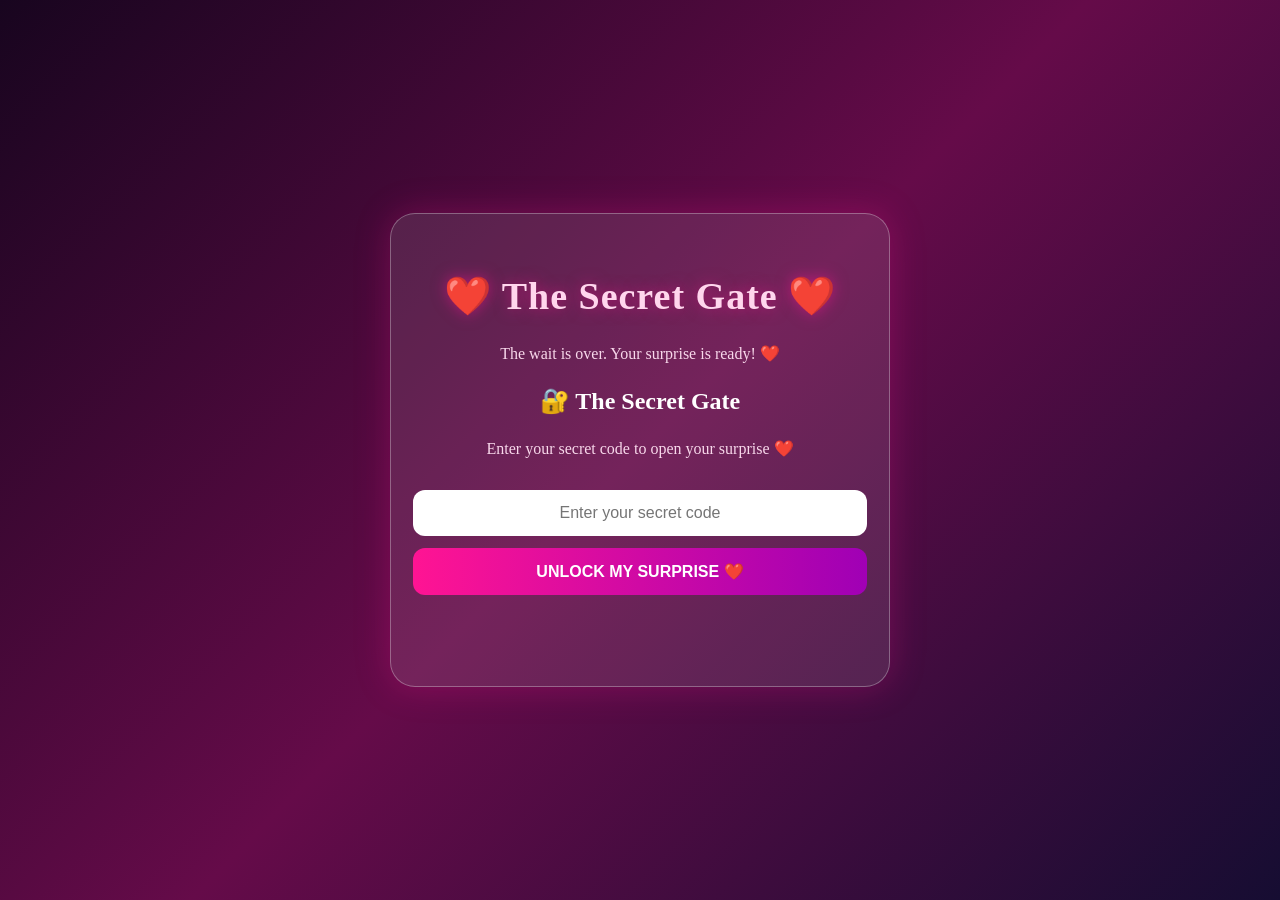
<file: index.html>
<!DOCTYPE html>
<html lang="en">
<head>
<meta charset="UTF-8">
<meta name="viewport" content="width=device-width, initial-scale=1.0">
<title>The Secret Gate ❤️</title>

<style>
* {
    box-sizing: border-box;
}

body {
    margin: 0;
    min-height: 100vh;
    display: flex;
    justify-content: center;
    align-items: center;
    padding: 20px;
    font-family: Georgia, serif;
    color: white;
    text-align: center;
    background: linear-gradient(135deg, #18051f, #650b49, #160d32);
}

.card {
    width: 100%;
    max-width: 500px;
    padding: 35px 22px;
    border: 1px solid rgba(255,255,255,.3);
    border-radius: 25px;
    background: rgba(255,255,255,.10);
    box-shadow: 0 0 35px rgba(255,20,147,.25);
}

h1 {
    color: #ffd6ed;
    font-size: clamp(22px, 6vw, 38px);
    white-space: nowrap;
    letter-spacing: 1px;
    line-height: 1.2;
    margin-bottom: 20px;
    text-shadow: 0 0 15px rgba(255, 20, 147, .5);
}

.message {
    color: #f8d8eb;
    line-height: 1.7;
}

.timer {
    display: flex;
    justify-content: center;
    gap: 10px;
    margin: 30px 0;
}

.time-box {
    min-width: 65px;
    padding: 14px 8px;
    border-radius: 12px;
    background: rgba(255,255,255,.13);
}

.time-box span {
    display: block;
    font-size: 27px;
    color: #ffd700;
}

.time-box small {
    font-size: 11px;
}

input, button {
    width: 100%;
    padding: 14px;
    margin-top: 12px;
    border: none;
    border-radius: 12px;
    font-size: 16px;
}

input {
    text-align: center;
    background: white;
    color: #333;
}

button {
    background: linear-gradient(90deg, #ff1493, #a000b5);
    color: white;
    font-weight: bold;
    cursor: pointer;
}

#gate {
    display: none;
}

#error {
    color: #ffb4c8;
    min-height: 24px;
}

</style>
</head>

<body>

<div class="card">

    <h1>❤️ The Secret Gate ❤️</h1>

    <p class="message" id="message">
        Something special is waiting for you.
        <br>
        Your little surprise will unlock soon...
    </p>

    <div class="timer" id="timer">
        <div class="time-box">
            <span id="days">00</span>
            <small>DAYS</small>
        </div>

        <div class="time-box">
            <span id="hours">00</span>
            <small>HOURS</small>
        </div>

        <div class="time-box">
            <span id="minutes">00</span>
            <small>MINUTES</small>
        </div>

        <div class="time-box">
            <span id="seconds">00</span>
            <small>SECONDS</small>
        </div>
    </div>

    <div id="gate">
        <h2>🔐 The Secret Gate</h2>
        <p class="message">Enter your secret code to open your surprise ❤️</p>

        <input
            type="password"
            id="secretCode"
            placeholder="Enter your secret code"
        >

        <button onclick="checkCode()">UNLOCK MY SURPRISE ❤️</button>

        <p id="error"></p>
    </div>

</div>

<script>
// Set the unlock date: 6 November 2026, 12:00 AM Pakistan time
const unlockDate = new Date("2026-11-06T00:00:00+05:00");

// Change this to your own secret code
const SECRET_CODE = "HAPPY Z BIRTHDAY";

// Your main website page
const MAIN_WEBSITE = "birthday.html";

function updateTimer() {
    const now = Date.now();
    const difference = unlockDate.getTime() - now;

    if (difference <= 0) {
        document.getElementById("timer").style.display = "none";
        document.getElementById("message").textContent =
            "The wait is over. Your surprise is ready! ❤️";
        document.getElementById("gate").style.display = "block";
        return;
    }

    document.getElementById("days").textContent =
        Math.floor(difference / (1000 * 60 * 60 * 24));

    document.getElementById("hours").textContent =
        Math.floor((difference / (1000 * 60 * 60)) % 24);

    document.getElementById("minutes").textContent =
        Math.floor((difference / (1000 * 60)) % 60);

    document.getElementById("seconds").textContent =
        Math.floor((difference / 1000) % 60);
}

function checkCode() {
    const enteredCode = document.getElementById("secretCode").value;

    if (Date.now() < unlockDate.getTime()) {
        return;
    }

    if (enteredCode === SECRET_CODE) {
        window.location.href = MAIN_WEBSITE;
    } else {
        document.getElementById("error").textContent =
            "Wrong code! Try again ❤️";
    }
}

updateTimer();
setInterval(updateTimer, 1000);
</script>

</body>
</html>
</file>
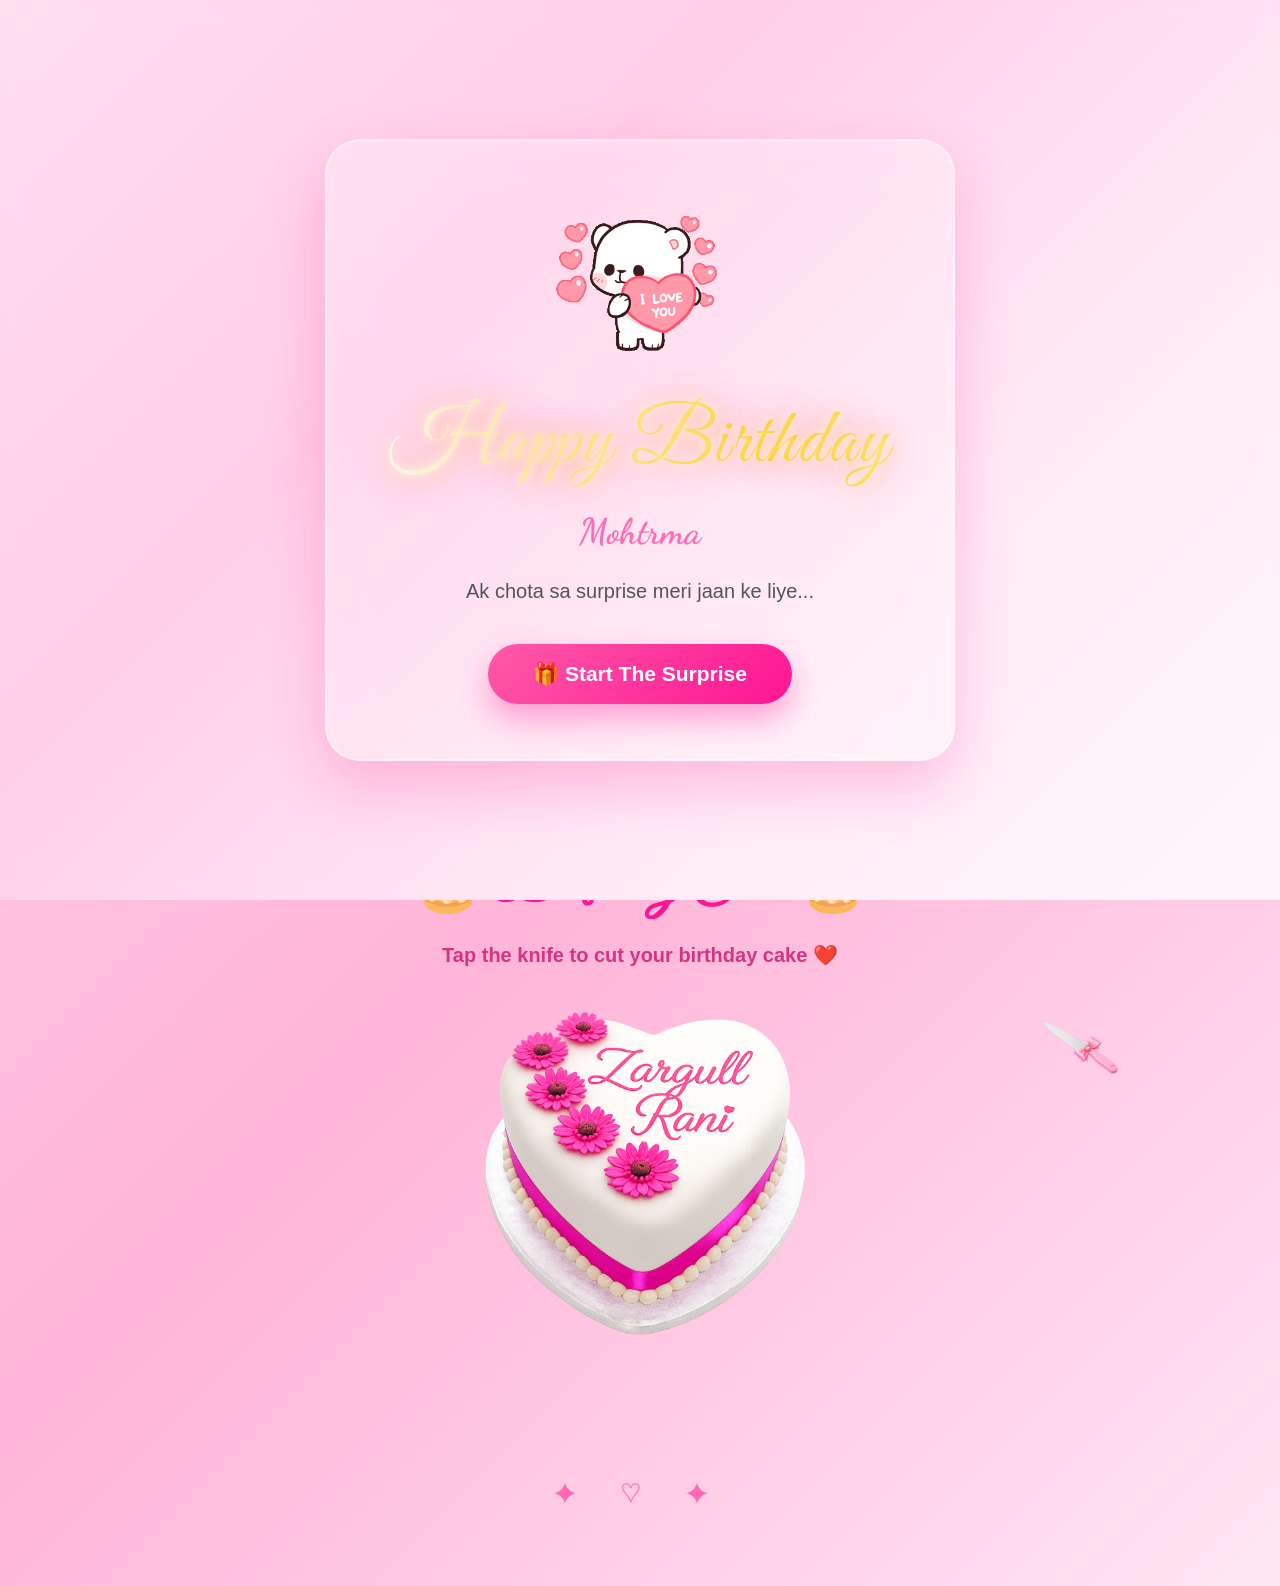
<file: birthday.html>
<!DOCTYPE html>
<html lang="ur">

<head>
    <meta charset="UTF-8">
    <meta name="viewport" content="width=device-width, initial-scale=1.0">
    <title>Project Shehzadi ❤️</title>
    <link rel="stylesheet" href="style.css">
    <link rel="icon" type="image/png" href="images/icons/favicon.png">
    <link href="https://fonts.googleapis.com/css2?family=Great+Vibes&family=Dancing+Script:wght@700&display=swap" rel="stylesheet">
</head>

<body>

    <audio id="bgMusic" loop preload="auto">
    <source src="music.mp3" type="audio/mpeg">
    Your browser does not support the audio element.
</audio>

    <button type="button" id="musicBtn" onclick="toggleMusic()">
        🎵 Play Music
    </button>

   <!-- Welcome Screen -->

<div id="welcomeScreen">

    <div class="floatingHearts"></div>
    <div class="floatingStars"></div>
    <div class="floatingFlowers"></div>

    <div class="welcomeCard">

       <img src="images/welcome/cat.gif"
     class="welcomeBear"
     alt="Cute Cat">

        <h1>Happy Birthday</h1>

        <h2>Mohtrma</h2>

        <p>
            Ak chota sa surprise meri jaan ke liye...
        </p>

        <button type="button" onclick="startSurprise()">
            🎁 Start The Surprise
        </button>

    </div>

</div>

    <!-- Effects -->
    <div id="hearts"></div>
    <div id="stars"></div>
    <div id="confetti"></div>
    <div id="sparkles"></div>
    <div id="fireworks"></div>
    <div id="petals"></div>
    

   <!-- Luxury Header -->

<div class="luxuryHeader">


  <div class="birthdayTitle">

    <div class="crown">👑</div>

    <div class="butterfly leftButterfly">🦋</div>
    <div class="butterfly rightButterfly">🦋</div>

    <div class="happyText">
        Happy 
    </div>

    <div class="birthdayText">
        Birthday
    </div>

    <div class="heartDecoration">
        <span>♡</span>
        <div class="goldLine"></div>
        <span class="mainHeart">♥</span>
        <div class="goldLine"></div>
        <span>♡</span>
    </div>

</div>

<div class="introCard">

    <p>
        Ye meri zindagi ki pehli website hai.<br>
        Aur ye sirf meri Shehzadi ke liye banai hai. 🌹
    </p>

</div>

<button class="luxuryBtn" type="button" onclick="showMessage()">
    Click Now ♡
</button>

<button
id="continueBtn"
class="luxuryBtn"
type="button"
onclick="showFinalMessage()"
style="display:none;">

Continue ❤️

</button>

<!-- Final Message -->
<div id="message">

   <h2>My Beautiful Shehzadi ❤️</h2>

    <p>
        Allah pak aap ki zindagi khushiyon se bhar de.<br><br>

        Happy Birthday Zargull Rani! 🎂❤️
    </p>

</div>

<button
id="cakeBtn"
class="luxuryBtn"
type="button"
onclick="showCake()"
style="display:none;">

🎂 Cut Birthday Cake

</button>

<!-- ================= Cake Section ================= -->

<section id="cake-section" class="section">

    <h2>🎂 Birthday Cake 🎂</h2>

    <p id="cakeText">
        Tap the knife to cut your birthday cake ❤️
    </p>

    <div class="cakeContainer">

        <!-- Cake -->

        <img
            id="cake"
            src="images/cake/cake.png"
            alt="Birthday Cake">

        <!-- Knife -->

        <img
            id="knife"
            src="images/cake/knife.png"
            alt="Knife"
            onclick="cutCake()">

    </div>

</section>
    <!-- Gift -->
    <div id="gift-section">

        <h2>Special Gift For My Shehzadi 🎁</h2>

        <div id="gift" onclick="openGift()">
            🎁
        </div>

        <p id="giftText">
            Apna Birthday Gift kholne ke liye Gift par click karein ❤️
        </p>

    </div>

    <!-- Letter -->
    <div id="letterSection">

        <h2>Letter For My Shehzadi 💌</h2>

        <p id="typingText"></p>

       <button class="luxuryBtn" onclick="startLetter()">
Open My Letter ❤️
</button>

    </div>

    <!-- Gallery -->
    <div id="gallery">

       <h2>Our Beautiful Memories ❤️</h2>

     <img
    id="photo"
    src="images/gallery/photo1.jpg"
    alt="Photo"
    loading="lazy"
    width="300"
    height="400">
        <br><br>

<button
class="luxuryBtn"
onclick="nextPhoto()">

Next Memory ❤️

</button>

    </div>

   
<div id="finalSurprise">

    <h1>💖 I Love You Zargull Rani 💖</h1>

    <p id="finalText">
        Ap meri zindagi ka sab se khoobsurat hisa ho. ❤️
    </p>

    <h2>🌹 Forever & Always 🌹</h2>
<button type="button" id="proposalBtn" onclick="showProposal()" style="display:none;">
    💍 One Last Surprise ❤️
</button>
<div id="proposalScreen">

    <h1>💍 Will You Stay With Me Forever? 💍</h1>

    <p>
        Meri Pyari Shehzadi ❤️<br><br>
        Kya ap hamesha meri zindagi ka hissa rahain gei?
    </p>

  <button class="luxuryBtn" onclick="acceptProposal()">
    Yes, Forever ❤️
</button>

</div>
</div>

    <script src="script.js"></script>

</body>

</html>
</file>
<file: style.css>
/* ==================================================
   RESTORED GLOBAL STYLES
================================================== */

*,
*::before,
*::after{
    margin:0;
    padding:0;
    box-sizing:border-box;
}

html{
    scroll-behavior:smooth;
    min-height:100%;
    background:#ffb4d8;
}

body{
    min-height:100vh;
    background:linear-gradient(
        135deg,
        #ffd8ea 0%,
        #ffb4d8 50%,
        #ffe6f3 100%
    );
    font-family:"Segoe UI",Arial,sans-serif;
    color:#444;
    text-align:center;
    overflow-x:hidden;
    padding:30px 15px;
}

h1{
    color:#ff1493;
    font-size:clamp(32px,6vw,50px);
    line-height:1.25;
    margin-bottom:20px;
    word-break:break-word;
    text-shadow:0 0 12px rgba(255,20,147,.25);
}

p{
    color:#555;
    font-size:clamp(17px,3vw,22px);
    line-height:1.8;
    max-width:900px;
    margin:18px auto;
}

button{
    border:none;
    outline:none;
    cursor:pointer;
    max-width:100%;
    padding:15px 30px;
    border-radius:40px;
    font-size:clamp(16px,2.8vw,20px);
    font-weight:700;
    color:#fff;
    background:linear-gradient(135deg,#ff4fa0,#ff1493);
    box-shadow:0 12px 30px rgba(255,20,147,.30);
    transition:transform .35s ease,box-shadow .35s ease;
}

button:hover{
    transform:translateY(-4px) scale(1.03);
}

button:active{
    transform:scale(.97);
}


/* ==================================================
   HEARTS
================================================== */

@keyframes heartbeat{
    0%{transform:scale(1);}
    50%{transform:scale(1.08);}
    100%{transform:scale(1);}
}

#hearts{
    position:fixed;
    inset:0;
    overflow:hidden;
    pointer-events:none;
    z-index:10;
}

.heart{
    position:absolute;
    color:#ff2d75;
    font-size:20px;
    animation:fall linear forwards;
    will-change:transform;
}

@keyframes fall{
    from{
        transform:translateY(-10vh);
        opacity:1;
    }
    to{
        transform:translateY(110vh);
        opacity:0;
    }
}


/* ==================================================
   BALLOONS
================================================== */

#balloons{
    position:fixed;
    bottom:0;
    left:0;
    width:100%;
    height:100%;
    pointer-events:none;
    overflow:hidden;
    z-index:10;
}

.balloon{
    position:absolute;
    font-size:clamp(28px,5vw,35px);
    animation:floatUp linear forwards;
    will-change:transform;
}

@keyframes floatUp{
    0%{
        transform:translateY(100vh);
        opacity:1;
    }
    100%{
        transform:translateY(-120vh);
        opacity:0;
    }
}


/* ==================================================
   CAKE
================================================== */

#cake-section{
    margin-top:45px;
    padding:0 10px;
}

#cake{
    font-size:clamp(72px,15vw,100px);
    display:inline-block;
    cursor:pointer;
    transition:transform .35s ease;
}

#cake:hover{
    transform:scale(1.12);
}

#cakeText{
    color:#d63384;
    font-size:clamp(16px,3vw,20px);
    font-weight:700;
    line-height:1.7;
    max-width:700px;
    margin:18px auto;
}


/* ==================================================
   CONFETTI
================================================== */

#confetti{
    position:fixed;
    inset:0;
    overflow:hidden;
    pointer-events:none;
    z-index:999999;
}

.confetti{
    position:absolute;
    width:12px;
    height:12px;
    border-radius:3px;
    animation:confettiFall linear forwards;
    will-change:transform,opacity;
}

@keyframes confettiFall{
    0%{
        transform:translateY(-10vh) rotate(0deg);
        opacity:1;
    }

    100%{
        transform:translateY(110vh) rotate(720deg);
        opacity:0;
    }
}

/* ==================================================
   SPARKLES
================================================== */

#sparkles{
    position:fixed;
    inset:0;
    overflow:hidden;
    pointer-events:none;
    z-index:20;
}

.sparkle{
    position:absolute;
    font-size:clamp(15px,2vw,20px);
    animation:sparkleMove 3s linear forwards;
    will-change:transform,opacity;
}

@keyframes sparkleMove{
    0%{
        opacity:1;
        transform:translateY(0) scale(.5) rotate(0deg);
    }

    100%{
        opacity:0;
        transform:translateY(-140px) scale(1.6) rotate(180deg);
    }
}


/* ==================================================
   PROGRESS BAR
================================================== */

#progressContainer{
    width:min(92%,720px);
    height:22px;
    margin:25px auto;
    display:none;
    overflow:hidden;
    border-radius:50px;
    background:rgba(255,255,255,.35);
}

#progressBar{
    width:0%;
    height:100%;
    border-radius:50px;
    background:linear-gradient(
        90deg,
        #ff69b4,
        #ff1493
    );
    transition:width .15s ease;
}


/* ==================================================
   GIFT ANIMATION
================================================== */

@keyframes fadeGift{
    from{
        opacity:0;
        transform:translateY(30px);
    }

    to{
        opacity:1;
        transform:translateY(0);
    }
}

/*==================================================
      WELCOME SCREEN
==================================================*/

#welcomeScreen{

    position:fixed;

    inset:0;

    display:flex;

    justify-content:center;

    align-items:center;

    background:
    linear-gradient(
    135deg,
    #ffd8ec 0%,
    #ffc4e2 35%,
    #ffe7f4 70%,
    #fff5fb 100%);

    overflow:hidden;

    z-index:999999;

}

/* Dark Soft Overlay */

#welcomeScreen::before{

    content:"";

    position:absolute;

    inset:0;

    background:
    rgba(255,255,255,.18);

    backdrop-filter:blur(8px);

    -webkit-backdrop-filter:blur(8px);

}

/*==================================================
      WELCOME CARD
==================================================*/

.welcomeCard{

    position:relative;

    width:min(630px,92%);

    padding:55px 40px;

    border-radius:35px;

    text-align:center;

    overflow:hidden;

    background:
    rgba(255,255,255,.22);

    backdrop-filter:blur(22px);

    -webkit-backdrop-filter:blur(22px);

    border:2px solid rgba(255,255,255,.45);

    box-shadow:

    0 25px 60px rgba(255,20,147,.22),

    inset 0 0 20px rgba(255,255,255,.20);

    animation:cardFloat 5s ease-in-out infinite;

    z-index:2;

}

.welcomeBear{

    width:220px;

    max-width:90%;

    display:block;

    margin:0 auto 30px;

    user-select:none;

    animation:bearBounce 3s ease-in-out infinite;

}

.welcomeCard h1{
    font-family:"Great Vibes",cursive;

    font-size:clamp(45px,6vw,80px);
    white-space:nowrap;

    color:#fff;

    margin-bottom:18px;

    font-weight:400;

    letter-spacing:2px;

    background:linear-gradient(
        90deg,
        #ffffff,
        #ffd700,
        #ffffff,
        #ff69b4,
        #ffffff
    );

    background-size:300% auto;

    background-clip:text;
    color:transparent;

    text-shadow:
        0 0 10px rgba(255,255,255,.7),
        0 0 25px rgba(255,215,0,.55),
        0 0 45px rgba(255,20,147,.45);

    animation:luxuryTitle 5s linear infinite;
}

.welcomeCard h2{

    font-family:"Dancing Script",cursive;

    font-size:36px;

    color:#ff6db4;

    margin-bottom:20px;

}

.welcomeCard p{

    font-size:20px;

    color:#555;

    line-height:1.8;

    margin-bottom:35px;

}

.welcomeCard button{

    padding:18px 45px;

    border:none;

    border-radius:50px;

    cursor:pointer;

    font-size:21px;

    font-weight:bold;

    color:#fff;

    background:
    linear-gradient(
    135deg,
    #ff5aa8,
    #ff1493);

    box-shadow:
    0 15px 30px rgba(255,20,147,.35);

    transition:.35s;

    position:relative;
    overflow:hidden;

}

.welcomeCard button::after{
    content:"";
    position:absolute;
    top:0;
    left:-100%;
    width:60%;
    height:100%;
    background:linear-gradient(
        120deg,
        transparent,
        rgba(255,255,255,.7),
        transparent
    );
    transform:skewX(-20deg);
    animation:buttonShine 2.5s infinite;
}

@keyframes buttonShine{
    0%{
        left:-100%;
    }
    60%,100%{
        left:150%;
    }
}

.welcomeCard button:hover{

    transform:
    translateY(-4px)
    scale(1.05);

}

.welcomeCard button:active{

    transform:scale(.96);

}

@keyframes cardFloat{

    0%,100%{

        transform:translateY(0);

    }

    50%{

        transform:translateY(-10px);

    }

}

@keyframes bearBounce{

    0%,100%{

        transform:translateY(0);

    }

    50%{

        transform:translateY(-8px);

    }

}

@media(max-width:768px){

.welcomeCard{

    width:92%;

    padding:40px 25px;

}

.welcomeBear{

    width:180px;

}

.welcomeCard h1{

    font-size:45px;

}

.welcomeCard h2{

    font-size:30px;

}

.welcomeCard p{

    font-size:18px;

}

.welcomeCard button{

    width:85%;

}

}

/*==================================================
      LUXURY HEADER
==================================================*/

.luxuryHeader{

    display:flex;

    flex-direction:column;

    justify-content:center;

    align-items:center;

    margin-top:60px;

    margin-bottom:45px;

    position:relative;

}

.happyText::before{
    content:"✦  ✧  ✦";
    display:block;
    font-family:Arial,sans-serif;
    font-size:22px;
    letter-spacing:10px;
    color:#ffd700;
    margin-bottom:12px;
    opacity:.9;
}

.birthdayText::after{
    content:"────  ✦  ────";
    display:block;
    font-family:Arial,sans-serif;
    font-size:18px;
    letter-spacing:3px;
    color:#ffd700;
    margin-top:22px;
    opacity:.85;
}

/* ============================= */
/* LUXURY BIRTHDAY TITLE */
/* ============================= */

.birthdayTitle{
    position:relative;
    width:100%;
    max-width:1100px;
    margin:0 auto;
    text-align:center;
    padding:80px 20px 20px;
}


/* 👑 Crown */

.crown{
    position:absolute;
    top:-5px;
    left:50%;
    transform:translateX(-50%);
    font-size:75px;
    z-index:5;

    filter:
        drop-shadow(0 4px 4px rgba(120,60,0,.45))
        drop-shadow(0 0 12px rgba(255,215,0,.7));
}


/* 🦋 Butterflies */

.butterfly{
    position:absolute;
    font-size:65px;
    z-index:4;

    filter:
        drop-shadow(0 5px 5px rgba(150,0,70,.3))
        drop-shadow(0 0 10px rgba(255,105,180,.5));

    animation:butterflyFloat 3s ease-in-out infinite;
}

.leftButterfly{
    left:3%;
    top:135px;
    transform:rotate(-12deg);
}

.rightButterfly{
    right:3%;
    top:135px;
    transform:scaleX(-1) rotate(-12deg);
}

@keyframes butterflyFloat{

    0%,100%{
        transform:translateY(0) rotate(-12deg);
    }

    50%{
        transform:translateY(-10px) rotate(-5deg);
    }

}


/* HAPPY */

.birthdayTitle .happyText{
    position:relative;
    z-index:3;

    font-family:"Great Vibes",cursive;
    font-size:clamp(70px,9vw,115px);
    font-weight:700;

    line-height:1;
    margin:0 0 8px;
    letter-spacing:2px;

    color:#ffd76a !important;

    background:none !important;
   

    text-shadow:
        2px 3px 0 rgba(150,85,0,.55),
        0 0 8px rgba(255,215,100,.7),
        0 0 18px rgba(255,215,100,.3);
}


/* BIRTHDAY */

.birthdayTitle .birthdayText{
    position:relative;
    z-index:3;

    font-family:"Great Vibes",cursive;
    font-size:clamp(110px,15vw,185px);
    font-weight:700;

    line-height:.9;
    margin:0;
    letter-spacing:2px;

    /* PINK */
    color:#ff4f9a !important;
    background:#ff4f9a !important;

    /* Purane gradient ko completely cancel */
    background:none !important;

    /* GOLD OUTLINE */
    -webkit-text-stroke:2px #f6c453;

    /* Soft luxury shine */
    text-shadow:
        2px 3px 0 rgba(145,55,75,.55),
        0 0 8px rgba(255,215,100,.65),
        0 0 18px rgba(255,105,180,.3);
}


/* ❤️ Bottom decoration */

.heartDecoration{
    position:relative;

    display:flex;
    align-items:center;
    justify-content:center;

    gap:18px;

    margin-top:25px;

    color:#ffd36a;

    font-size:30px;
}


.goldLine{
    width:150px;
    height:3px;

    background:linear-gradient(
        90deg,
        transparent,
        #ffd36a,
        #fff1a8,
        #ffd36a,
        transparent
    );

    border-radius:50%;

    box-shadow:
        0 0 6px rgba(255,215,100,.5);
}


.mainHeart{
    font-size:48px;
    color:#ff4fa3;

    -webkit-text-stroke:2px #ffd36a;

    filter:
        drop-shadow(0 3px 3px rgba(100,20,40,.3));
}
/* Decorative Line */

.luxuryHeader::after{

    content:"✦  ♡  ✦";

    margin-top:20px;

    font-size:28px;

    color:#ff69b4;

    letter-spacing:18px;

    animation:glowLine 2.5s infinite;

}

/* Animation */

@keyframes glowLine{

    0%,100%{

        opacity:.6;

        transform:scale(1);

    }

    50%{

        opacity:1;

        transform:scale(1.08);

    }

}

/* Mobile */

@media(max-width:768px){

.happyText{

    font-size:60px;

}

.birthdayText{

    font-size:95px;

    margin-top:-8px;

}

.luxuryHeader{

    margin-top:40px;

}

}

/*==================================================
      LUXURY INTRO CARD
==================================================*/

.introCard{

    display:none;

    position:relative;

    width:min(600px,90%);

    margin:35px auto;

    padding:35px 28px;

    text-align:center;

    border-radius:28px;

    background:rgba(255,255,255,.22);

    backdrop-filter:blur(18px);

    -webkit-backdrop-filter:blur(18px);

    border:2px solid rgba(255,225,170,.85);

    box-shadow:

    0 15px 35px rgba(255,20,147,.18),

    inset 0 0 12px rgba(255,255,255,.25);

}

/* Inner Border */

.introCard::before{

    content:"";

    position:absolute;

    inset:10px;

    border-radius:20px;

    border:1px solid rgba(255,255,255,.45);

    pointer-events:none;

}

/* Heart */

.cardHeart{

    width:60px;

    height:60px;

    margin:-60px auto 18px;

    display:flex;

    justify-content:center;

    align-items:center;

    border-radius:50%;

    font-size:28px;

    background:linear-gradient(135deg,#ff69b4,#ff1493);

    color:white;

    box-shadow:

    0 0 18px rgba(255,20,147,.45);

}

/* Text */

.introCard p{

    font-size:23px;

    line-height:1.8;

    font-weight:600;

    color:#5a3d4a;

}

/* Mobile */

@media(max-width:768px){

.introCard{

    width:92%;

    padding:28px 20px;

}

.cardHeart{

    width:52px;

    height:52px;

    font-size:24px;

}

.introCard p{

    font-size:18px;

}

}

/*==================================================
      LUXURY BUTTON
==================================================*/

.luxuryBtn{

    display:inline-flex;

    justify-content:center;

    align-items:center;

    padding:18px 48px;

    border:none;

    border-radius:60px;

    cursor:pointer;

    position:relative;

    overflow:hidden;

    font-size:21px;

    font-weight:700;

    color:#fff;

    background:linear-gradient(
        135deg,
        #ff5ca8,
        #ff1493);

    box-shadow:
        0 12px 30px rgba(255,20,147,.35);

    transition:
        all .35s ease;

}

/* Hover */

.luxuryBtn:hover{

    transform:
        translateY(-5px)
        scale(1.05);

    box-shadow:
        0 20px 40px rgba(255,20,147,.45);

}

/* Click */

.luxuryBtn:active{

    transform:scale(.96);

}

/* Premium Shine */

.luxuryBtn::before{

    content:"";

    position:absolute;

    top:0;

    left:-120%;

    width:60%;

    height:100%;

    background:linear-gradient(

        120deg,

        transparent,

        rgba(255,255,255,.7),

        transparent

    );

    transform:skewX(-25deg);

    animation:buttonShine 3s infinite;

}

@keyframes buttonShine{

    from{

        left:-120%;

    }

    to{

        left:150%;

    }

}

/* Mobile */

@media(max-width:768px){

.luxuryBtn{

    width:85%;

    max-width:320px;

    font-size:18px;

    padding:16px 20px;

}

}

/*==================================================
      MESSAGE CARD
==================================================*/

#message{

    display:none;

    position:relative;

    width:min(700px,92%);

    margin:45px auto;

    padding:45px 35px;

    text-align:center;

    border-radius:30px;

    background:rgba(255,255,255,.20);

    backdrop-filter:blur(18px);

    -webkit-backdrop-filter:blur(18px);

    border:2px solid rgba(255,225,180,.80);

    box-shadow:

        0 18px 40px rgba(255,20,147,.18),

        inset 0 0 12px rgba(255,255,255,.25);

}

/* Inner Border */

#message::before{

    content:"";

    position:absolute;

    inset:10px;

    border-radius:22px;

    border:1px solid rgba(255,255,255,.45);

    pointer-events:none;

}

/* Title */

#message h2{

    font-family:"Great Vibes",cursive;

    font-size:58px;

    color:#ff1493;

    margin-bottom:20px;

    text-shadow:

        0 0 12px rgba(255,20,147,.35);

}

/* Text */

#message p{

    font-size:22px;

    line-height:2;

    color:#5c404d;

    font-weight:500;

}

/* Mobile */

@media(max-width:768px){

#message{

    padding:30px 22px;

}

#message h2{

    font-size:42px;

}

#message p{

    font-size:18px;

    line-height:1.8;

}

}

/*==================================================
      LUXURY GIFT SECTION
==================================================*/

#gift-section{

    display:none;

    text-align:center;

    margin:60px auto;

    animation:fadeUp .8s ease;

}

#gift-section h2{

    font-family:"Great Vibes",cursive;

    font-size:58px;

    color:#ff1493;

    margin-bottom:15px;

    text-shadow:
        0 0 12px rgba(255,20,147,.35);

}

#gift{

    display:inline-flex;

    justify-content:center;

    align-items:center;

    width:170px;

    height:170px;

    font-size:95px;

    cursor:pointer;

    border-radius:35px;

    background:rgba(255,255,255,.18);

    backdrop-filter:blur(18px);

    border:2px solid rgba(255,225,180,.80);

    box-shadow:

        0 18px 40px rgba(255,20,147,.18),

        inset 0 0 12px rgba(255,255,255,.25);

    transition:.35s;

}

#gift:hover{

    transform:

        scale(1.08)

        rotate(-5deg);

    box-shadow:

        0 25px 55px rgba(255,20,147,.30);

}

#gift:active{

    transform:scale(.95);

}

#giftText{

    width:min(650px,90%);

    margin:25px auto;

    font-size:21px;

    line-height:1.8;

    color:#5c404d;

    font-weight:600;

}

/* Mobile */

@media(max-width:768px){

#gift-section h2{

    font-size:42px;

}

#gift{

    width:130px;

    height:130px;

    font-size:70px;

}

#giftText{

    font-size:18px;

}

}

/*==================================================
      LUXURY LETTER
==================================================*/

#letterSection{

    display:none;

    text-align:center;

    margin:70px auto;

    animation:fadeUp .8s ease;

}

#letterSection h2{

    font-family:"Great Vibes",cursive;

    font-size:60px;

    color:#ff1493;

    margin-bottom:25px;

    text-shadow:
        0 0 12px rgba(255,20,147,.35);

}

/* Letter Card */

#typingText{

    width:min(760px,92%);

    min-height:260px;

    margin:auto;

    padding:40px;

    text-align:left;

    line-height:2;

    font-size:22px;

    color:#5b404a;

    border-radius:30px;

    background:rgba(255,255,255,.22);

    backdrop-filter:blur(18px);

    -webkit-backdrop-filter:blur(18px);

    border:2px solid rgba(255,225,180,.80);

    box-shadow:

        0 18px 45px rgba(255,20,147,.18),

        inset 0 0 12px rgba(255,255,255,.25);

    white-space:pre-line;

}

/* Continue Button */

#letterSection button{

    margin-top:35px;

}

/* Mobile */

@media(max-width:768px){

#letterSection h2{

    font-size:42px;

}

#typingText{

    padding:25px;

    min-height:180px;

    font-size:18px;

    line-height:1.9;

}

}

/*==================================================
      LUXURY GALLERY
==================================================*/

#gallery{

    display:none;

    text-align:center;

    margin:70px auto;

    animation:fadeUp .8s ease;

}

#gallery h2{

    font-family:"Great Vibes",cursive;

    font-size:60px;

    color:#ff1493;

    margin-bottom:25px;

    text-shadow:
        0 0 12px rgba(255,20,147,.35);

}

/* Photo Frame */

#photo{

    width:min(340px,90%);

    border-radius:28px;

    border:8px solid rgba(255,255,255,.95);

    box-shadow:

        0 20px 45px rgba(255,20,147,.22),

        0 0 25px rgba(255,180,220,.25);

    transition:.45s;

}

#photo:hover{

    transform:

        scale(1.04)

        rotate(-2deg);

    box-shadow:

        0 28px 55px rgba(255,20,147,.30);

}

#gallery button{

    margin-top:30px;

}

/* Mobile */

@media(max-width:768px){

#gallery h2{

    font-size:42px;

}

#photo{

    width:92%;

}

}

/*==================================================
      LUXURY PROPOSAL SCREEN
==================================================*/

#proposalScreen{

    display:none;

    position:fixed;

    inset:0;

    z-index:999999;

    justify-content:center;

    align-items:center;

    flex-direction:column;

    text-align:center;

    padding:25px;

    overflow-y:auto;

    background:
    linear-gradient(
        135deg,
        #ff1493,
        #ff5ca8,
        #ffc6df
    );

}

#proposalScreen h1{

    font-family:"Great Vibes",cursive;

    font-size:72px;

    color:#fff;

    margin-bottom:25px;

    text-shadow:

        0 0 15px rgba(255,255,255,.6),

        0 0 40px rgba(255,20,147,.5);

}

#proposalScreen p{

    width:min(700px,92%);

    font-size:24px;

    line-height:2;

    color:white;

    margin-bottom:40px;

}

#proposalScreen button{

    padding:18px 55px;

    border:none;

    border-radius:60px;

    cursor:pointer;

    font-size:22px;

    font-weight:bold;

    color:#ff1493;

    background:white;

    transition:.35s;

    box-shadow:

        0 18px 40px rgba(255,255,255,.35);

}

#proposalScreen button:hover{

    transform:

        translateY(-5px)

        scale(1.05);

}

#proposalScreen button:active{

    transform:scale(.96);

}

@media(max-width:768px){

#proposalScreen h1{

    font-size:48px;

}

#proposalScreen p{

    font-size:19px;

    line-height:1.8;

}

#proposalScreen button{

    width:90%;

    max-width:320px;

    font-size:18px;

}

}

/*==================================================
          GRAND FINALE
==================================================*/

#finalSurprise{

    display:none;

    position:fixed;

    inset:0;

    z-index:9999999;

    justify-content:center;

    align-items:center;

    flex-direction:column;

    text-align:center;

    padding:25px;

    overflow-y:auto;

    background:

    linear-gradient(

        135deg,

        #090421,

        #24154d,

        #3b1d73,

        #ff1493

    );

}

/* Main Title */

#finalSurprise h1{

    font-family:"Great Vibes",cursive;

    font-size:90px;

    color:#fff;

    margin-bottom:20px;

    line-height:1.2;

    text-shadow:

        0 0 15px #ff9ed2,

        0 0 35px #ff5ca8,

        0 0 70px rgba(255,20,147,.60);

}

/* Paragraph */

#finalSurprise p{

    width:min(820px,92%);

    color:white;

    font-size:24px;

    line-height:2;

    margin-bottom:30px;

}

/* Bottom Text */

#finalSurprise h2{

    font-family:"Great Vibes",cursive;

    font-size:55px;

    color:#ffd86b;

    margin-top:15px;

    text-shadow:

        0 0 10px rgba(255,216,107,.50);

}

/* Mobile */

@media(max-width:768px){

#finalSurprise h1{

    font-size:56px;

}

#finalSurprise p{

    font-size:18px;

    line-height:1.8;

}

#finalSurprise h2{

    font-size:36px;

}

}

/* ==================================================
   STARS
================================================== */

#stars{
    position:fixed;
    inset:0;
    overflow:hidden;
    pointer-events:none;
    z-index:15;
}

.star{
    position:absolute;
    font-size:20px;
    animation:starMove linear forwards;
    will-change:transform,opacity;
}

@keyframes starMove{
    0%{
        opacity:1;
        transform:scale(.6) rotate(0deg);
    }

    50%{
        opacity:1;
        transform:scale(1.2) rotate(90deg);
    }

    100%{
        opacity:0;
        transform:scale(.5) rotate(180deg);
    }
}


/* ==================================================
   ROSE PETALS
================================================== */

#petals{
    position:fixed;
    inset:0;
    overflow:hidden;
    pointer-events:none;
    z-index:12;
}

.petal{
    position:absolute;
    top:-60px;
    font-size:24px;
    animation:petalFall linear forwards;
    will-change:transform,opacity;
}

@keyframes petalFall{
    0%{
        transform:translateY(-60px) rotate(0deg);
        opacity:1;
    }

    100%{
        transform:translateY(110vh) rotate(360deg);
        opacity:0;
    }
}

/* ==================================================
   FIREWORKS
================================================== */

#fireworks{
    position:fixed;
    inset:0;
    overflow:hidden;
    pointer-events:none;
    z-index:999998;
}

/* =========================
   CAKE SIZE FIX
========================= */

#cake-section{
    text-align:center;
    margin:45px auto 70px;
    padding:20px;
    width:100%;
}

#cake-section h2{
    font-family:"Great Vibes",cursive;
    font-size:58px;
    line-height:1.2;
    color:#ff1493;
    margin-bottom:15px;
}

#cake{
    display:block;
    width:min(520px,85vw);
    height:auto;
    max-height:520px;
    object-fit:contain;
    margin:25px auto;
    cursor:pointer;
    transition:transform .35s ease;
}

#cake:hover{
    transform:scale(1.03);
}

#cakeText{
    font-size:20px;
    color:#d63384;
    font-weight:600;
    margin-top:15px;
}

@media(max-width:768px){
    #cake-section h2{
        font-size:42px;
    }

    #cake{
        width:88vw;
        max-height:420px;
    }
}

/* Knife size fix */
#knife{
    display:block;
    width:90px;
    max-width:22vw;
    height:auto;
    margin:20px auto;
    cursor:pointer;
    transition:transform .3s ease;
}

#knife:hover{
    transform:scale(1.08);
}

.cakeContainer{
    position:relative;
}

#knife{
    position:absolute;
    width:90px;
    max-width:20vw;
    height:auto;
    top:20px;
    right:10%;
    margin:0;
    cursor:pointer;
    z-index:5;
}

#finalVideoScreen{

    position:fixed;
    inset:0;

    z-index:99999999;

    background:#000;

    display:flex;
    justify-content:center;
    align-items:center;

    overflow:hidden;
}

#finalVideo{
    width:100%;
    height:100%;
    object-fit:contain;
    transition:opacity .8s ease;
}

#theEnd{
    position:absolute;
    left:0;
    width:100%;
    box-sizing:border-box;
    padding:0 12px;

    color:white;
    font-family:"Great Vibes",cursive;
    font-size:clamp(38px, 9vw, 70px);
    text-align:center;
    line-height:1.5;

    opacity:0;
    transition:opacity 2s ease;
    text-shadow:0 0 15px #ff69b4, 0 0 40px #ff1493;
}

@media(max-width:768px){

   #theEnd{
      position:absolute;
      color:white;
      font-family:"Great Vibes",cursive;
      font-size:80px;
      text-align:center;
      opacity:0;
      transition:opacity 2s ease;
      text-shadow:0 0 20px rgba(255,255,255,.8);
   }

}

@keyframes luxuryTitle{
    0%{
        background-position:0% center;
    }

    50%{
        background-position:100% center;
    }

    100%{
        background-position:0% center;
    }
}

@keyframes goldShine{
    0%{
        background-position:0% center;
    }

    50%{
        background-position:100% center;
    }

    100%{
        background-position:0% center;
    }
}

@keyframes pinkGoldShine{
    0%{
        background-position:0% center;
    }

    50%{
        background-position:100% center;
    }

    100%{
        background-position:0% center;
    }
}

/* ===== FINAL BIRTHDAY COLORS ===== */

.birthdayTitle .happyText{
    position:relative;
    z-index:3;

    font-family:"Great Vibes",cursive;
    font-size:clamp(85px,10vw,135px);
    font-weight:700;

    line-height:1;
    margin:0 0 8px;
    letter-spacing:2px;

    color:#FFD966 !important;

    background:none !important;
    -webkit-text-stroke:2px #D94F8A;

    text-shadow:
        2px 3px 0 #D94F8A,
        0 0 8px rgba(255,215,100,.7),
        0 0 18px rgba(255,105,180,.35);
}

.birthdayTitle .birthdayText{
    position:relative;
    z-index:3;

    font-family:"Great Vibes",cursive;
    font-size:clamp(130px,17vw,220px);
    font-weight:700;

    line-height:.9;
    margin:0;
    letter-spacing:2px;

    color:#FFD966 !important;

    background:none !important;

    -webkit-text-stroke:2px #D94F8A;

    text-shadow:
        2px 3px 0 #D94F8A,
        0 0 8px rgba(255,215,100,.65),
        0 0 18px rgba(255,105,180,.35);
}
</file>
